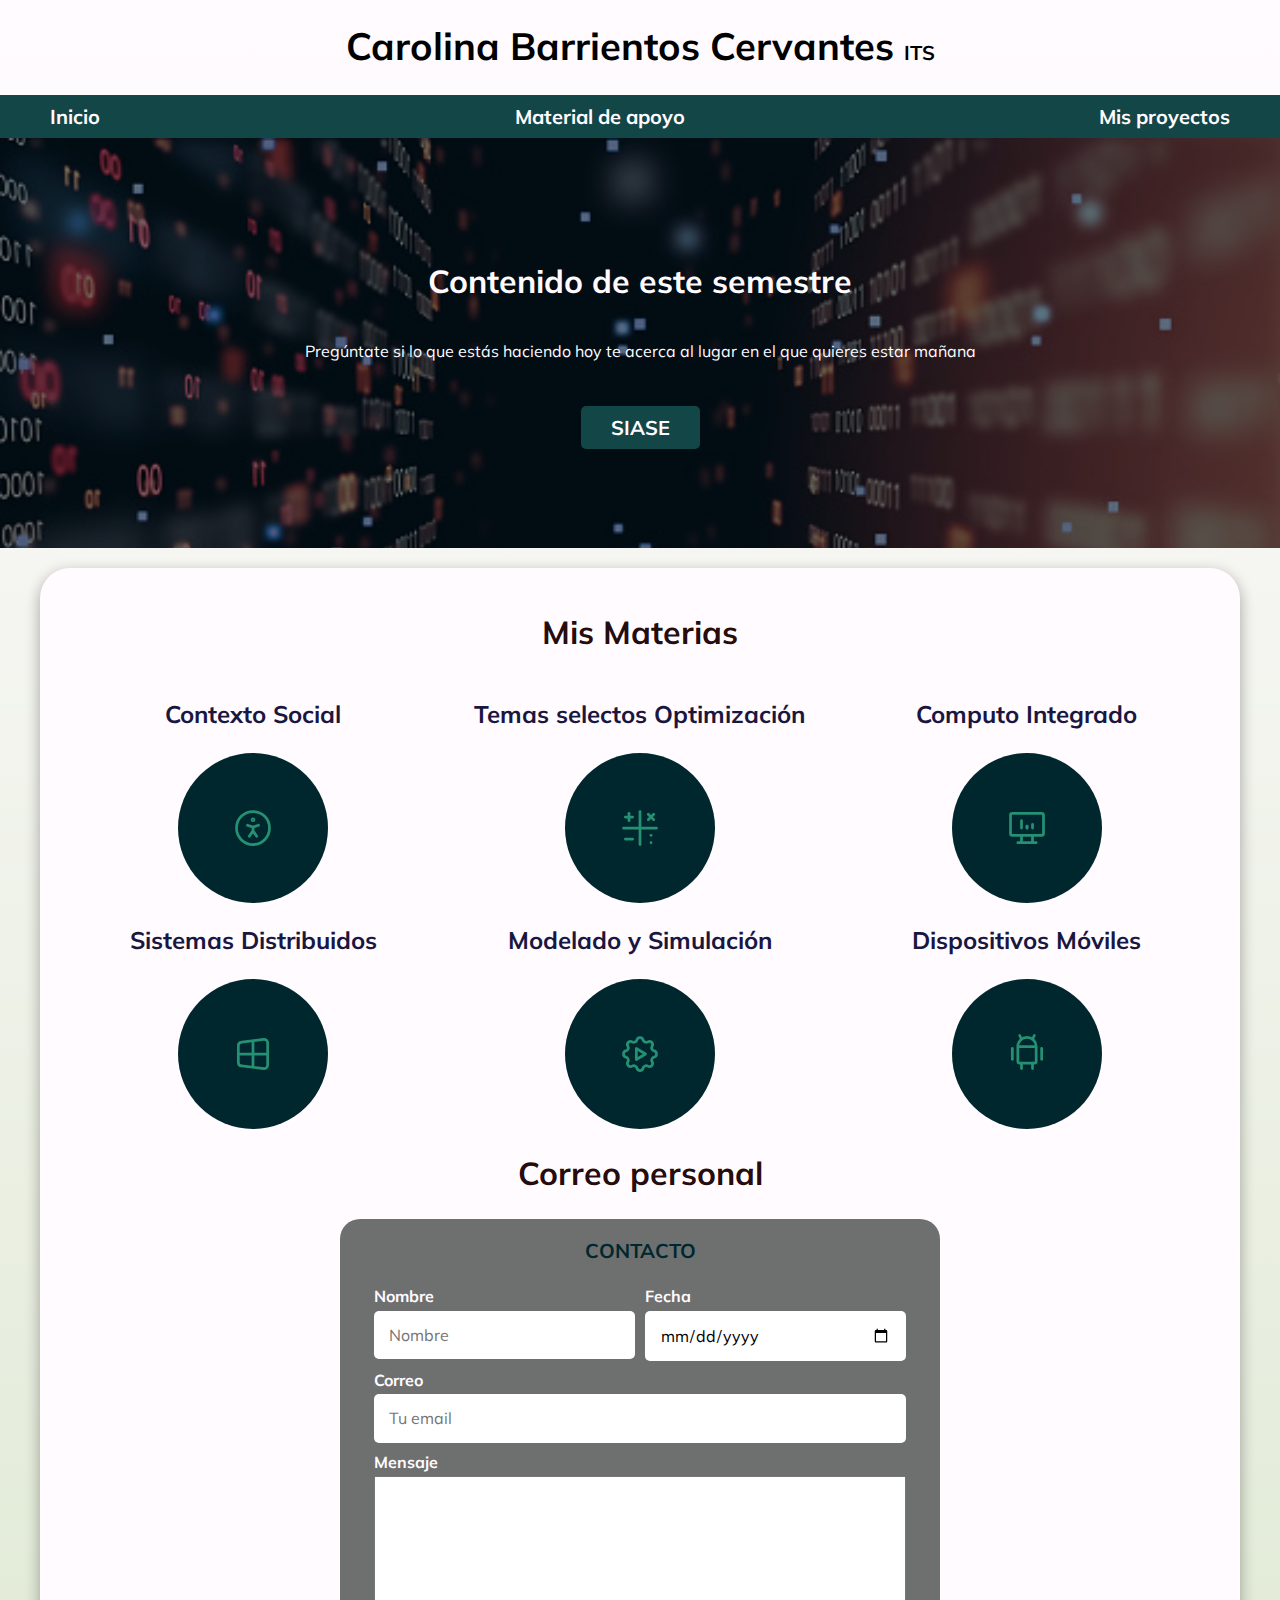
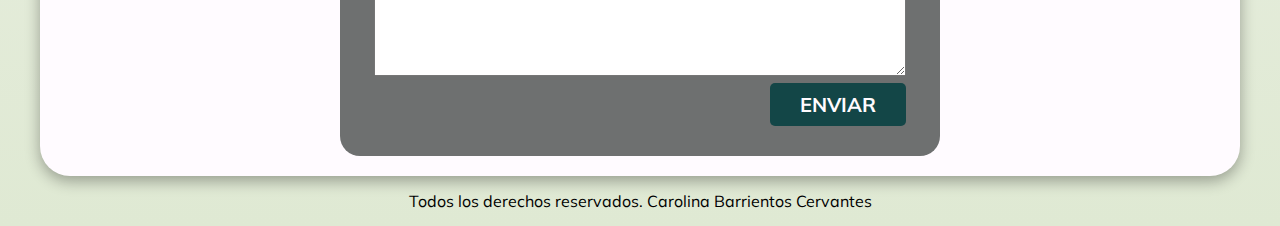
<file: index.html>
<!DOCTYPE html>
<html lang="en">
<head>
    <meta charset="UTF-8">
    <meta http-equiv="X-UA-Compatible" content="IE=edge">
    <meta name="viewport" content="width=device-width, initial-scale=1.0">
    <title>SEXTO SEMESTRE</title>
    <link rel="preload" href="css/normalize.css" as="style">
    <link rel="stylesheet" href="css/normalize.css">
    <link href="https://fonts.googleapis.com/css2?family=Mulish:ital@1&display=swap" rel="stylesheet">
    <link rel="preload" href="css/styles.css" as="style">
    <link rel="stylesheet" href="css/styles.css">
</head> 
<body>
    <header>
        <h1 class="titulo"> Carolina Barrientos Cervantes  <span>ITS</span></h1>
    </header>

    <div class="nav-bg">
    <nav class="navegacion-principal contenedor">
        <a href="#">Inicio</a>
        <a href="https://drive.google.com/drive/folders/1KgAqdK_3OWGuakB_zGlsqsGug0xMlnF8?usp=share_link">Material de apoyo</a>
        <a href="Proyectos.html">Mis proyectos</a> 
    </nav>
    </div>

    <section class="hero">
        <div class="contenido-hero">
        <h2>Contenido de este semestre</h2>
        <p>Pregúntate si lo que estás haciendo hoy te acerca al lugar en el que quieres estar mañana</p>
        <a class="boton" href="https://www.uanl.mx/enlinea/">siase</a></div>
    </section>
    
    <main class="contenedor sombra">
            <h2>Mis Materias</h2>
    
    <div class="servicios">
        <section class="servicio">
            <h3>Contexto Social</h3>
            <div class="icono">
             <svg xmlns="http://www.w3.org/2000/svg" class="icon icon-tabler icon-tabler-accessible" width="44" height="44" viewBox="0 0 24 24" stroke-width="1.5" stroke="#259073" fill="none" stroke-linecap="round" stroke-linejoin="round">
                <path stroke="none" d="M0 0h24v24H0z" fill="none"/>
                <circle cx="12" cy="12" r="9" />
                <path d="M10 16.5l2 -3l2 3m-2 -3v-2l3 -1m-6 0l3 1" />
                <circle cx="12" cy="7.5" r=".5" fill="currentColor" />
              </svg>
            </div>
        </section>

        <section class="servicio">
            <h3>Temas selectos Optimización</h3>
            <div class="icono">
            <svg xmlns="http://www.w3.org/2000/svg" class="icon icon-tabler icon-tabler-math-symbols" width="44" height="44" viewBox="0 0 24 24" stroke-width="1.5" stroke="#259073" fill="none" stroke-linecap="round" stroke-linejoin="round">
                <path stroke="none" d="M0 0h24v24H0z" fill="none"/>
                <line x1="3" y1="12" x2="21" y2="12" />
                <line x1="12" y1="3" x2="12" y2="21" />
                <line x1="16.5" y1="4.5" x2="19.5" y2="7.5" />
                <line x1="19.5" y1="4.5" x2="16.5" y2="7.5" />
                <line x1="6" y1="4" x2="6" y2="8" />
                <line x1="4" y1="6" x2="8" y2="6" />
                <line x1="18" y1="16" x2="18.01" y2="16" />
                <line x1="18" y1="20" x2="18.01" y2="20" />
                <line x1="4" y1="18" x2="8" y2="18" />
              </svg>
            </div>
        </section>
        
        <section class="servicio">
            <h3>Computo Integrado</h3>
            <div class="icono">
            <svg xmlns="http://www.w3.org/2000/svg" class="icon icon-tabler icon-tabler-device-desktop-analytics" width="44" height="44" viewBox="0 0 24 24" stroke-width="1.5" stroke="#259073" fill="none" stroke-linecap="round" stroke-linejoin="round">
                <path stroke="none" d="M0 0h24v24H0z" fill="none"/>
                <rect x="3" y="4" width="18" height="12" rx="1" />
                <path d="M7 20h10" />
                <path d="M9 16v4" />
                <path d="M15 16v4" />
                <path d="M9 12v-4" />
                <path d="M12 12v-1" />
                <path d="M15 12v-2" />
                <path d="M12 12v-1" />
              </svg>
            </div>
        </section>
            
        <section class="servicio">
            <h3>Sistemas Distribuidos</h3>
            <div class="icono">
            <svg xmlns="http://www.w3.org/2000/svg" class="icon icon-tabler icon-tabler-brand-windows" width="44" height="44" viewBox="0 0 24 24" stroke-width="1.5" stroke="#259073" fill="none" stroke-linecap="round" stroke-linejoin="round">
                <path stroke="none" d="M0 0h24v24H0z" fill="none"/>
                <path d="M17.8 20l-12 -1.5c-1 -.1 -1.8 -.9 -1.8 -1.9v-9.2c0 -1 .8 -1.8 1.8 -1.9l12 -1.5c1.2 -.1 2.2 .8 2.2 1.9v12.1c0 1.2 -1.1 2.1 -2.2 1.9z" />
                <line x1="12" y1="5" x2="12" y2="19" />
                <line x1="4" y1="12" x2="20" y2="12" />
              </svg>
            </div>
        </section>
       
        
        <section class="servicio">
            <h3>Modelado y Simulación</h3>
            <div class="icono">
            <svg xmlns="http://www.w3.org/2000/svg" class="icon icon-tabler icon-tabler-settings-automation" width="44" height="44" viewBox="0 0 24 24" stroke-width="1.5" stroke="#259073" fill="none" stroke-linecap="round" stroke-linejoin="round">
                <path stroke="none" d="M0 0h24v24H0z" fill="none"/>
                <path d="M10.325 4.317c.426 -1.756 2.924 -1.756 3.35 0a1.724 1.724 0 0 0 2.573 1.066c1.543 -.94 3.31 .826 2.37 2.37a1.724 1.724 0 0 0 1.065 2.572c1.756 .426 1.756 2.924 0 3.35a1.724 1.724 0 0 0 -1.066 2.573c.94 1.543 -.826 3.31 -2.37 2.37a1.724 1.724 0 0 0 -2.572 1.065c-.426 1.756 -2.924 1.756 -3.35 0a1.724 1.724 0 0 0 -2.573 -1.066c-1.543 .94 -3.31 -.826 -2.37 -2.37a1.724 1.724 0 0 0 -1.065 -2.572c-1.756 -.426 -1.756 -2.924 0 -3.35a1.724 1.724 0 0 0 1.066 -2.573c-.94 -1.543 .826 -3.31 2.37 -2.37c1 .608 2.296 .07 2.572 -1.065z" />
                <path d="M10 9v6l5 -3z" />
              </svg>
            </div>
        </section>

        <section class="servicio">
            <h3>Dispositivos Móviles</h3>
            <div class="icono">
            <p><svg xmlns="http://www.w3.org/2000/svg" class="icon icon-tabler icon-tabler-brand-android" width="44" height="44" viewBox="0 0 24 24" stroke-width="1.5" stroke="#259073" fill="none" stroke-linecap="round" stroke-linejoin="round">
                <path stroke="none" d="M0 0h24v24H0z" fill="none"/>
                <line x1="4" y1="10" x2="4" y2="16" />
                <line x1="20" y1="10" x2="20" y2="16" />
                <path d="M7 9h10v8a1 1 0 0 1 -1 1h-8a1 1 0 0 1 -1 -1v-8a5 5 0 0 1 10 0" />
                <line x1="8" y1="3" x2="9" y2="5" />
                <line x1="16" y1="3" x2="15" y2="5" />
                <line x1="9" y1="18" x2="9" y2="21" />
                <line x1="15" y1="18" x2="15" y2="21" />
              </svg>
            </div>
        </section>
      </div>
  
    
    
      <section>
        <h2>Correo personal</h2>
        <form class="formulario">
            <fieldset>
                <legend>Contacto</legend>
                <div class="formulario-campos">
                <div class="campos">
                    <label>Nombre</label>
                    <input type="text" placeholder="Nombre">
                </div>

                <div class="campos">
                    <label>Fecha</label>
                    <input type="date">
                </div>

                <div class="campos">
                    <label>Correo</label>
                    <input type="email" placeholder="Tu email">
                </div>

                <div class="campos">
                    <label>Mensaje</label>
                    <textarea></textarea>
                </div>
            </div>

            <div class="alinear-derecha flex">
                <input class="boton w-100" type="submit" value="Enviar">
            </div>
                


            </fieldset>
        </form>
      </section>
    </main>
    <footer class="footer">
        <p>Todos los derechos reservados. Carolina Barrientos Cervantes</p>
    </footer>
    
</body>
</html>
</file>
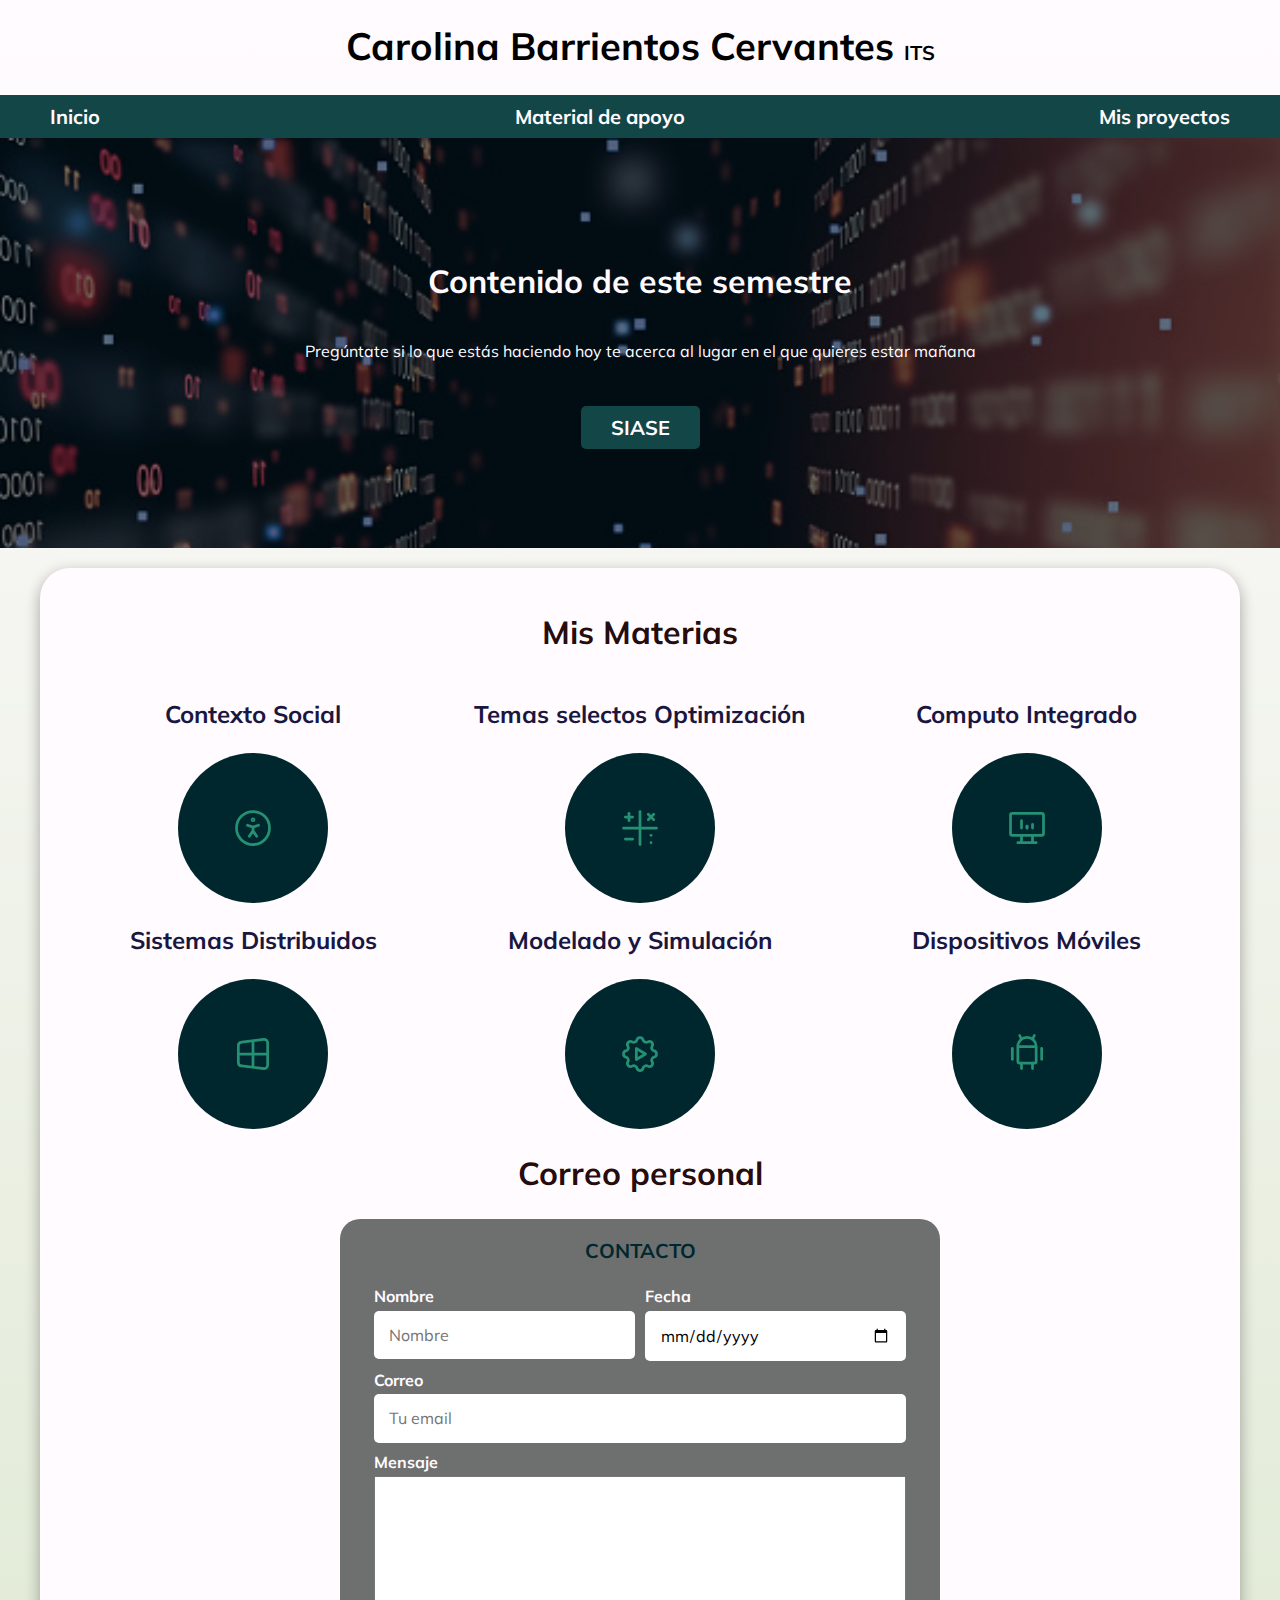
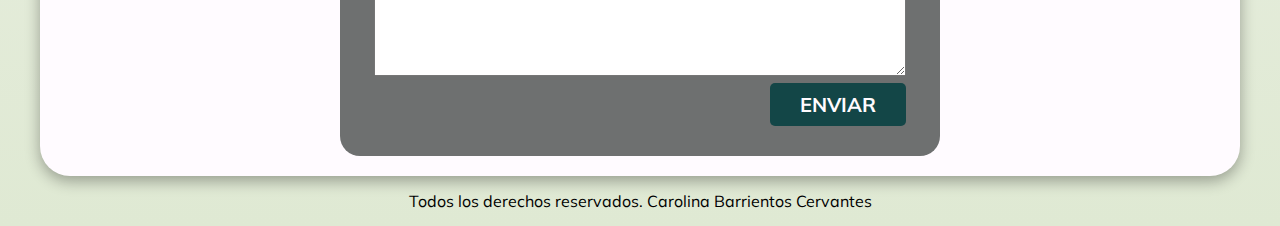
<file: index.html.html>
<!DOCTYPE html>
<html lang="en">
<head>
    <meta charset="UTF-8">
    <meta http-equiv="X-UA-Compatible" content="IE=edge">
    <meta name="viewport" content="width=device-width, initial-scale=1.0">
    <title>SEXTO SEMESTRE</title>
    <link rel="preload" href="css/normalize.css" as="style">
    <link rel="stylesheet" href="css/normalize.css">
    <link href="https://fonts.googleapis.com/css2?family=Mulish:ital@1&display=swap" rel="stylesheet">
    <link rel="preload" href="css/styles.css" as="style">
    <link rel="stylesheet" href="css/styles.css">
</head> 
<body>
    <header>
        <h1 class="titulo"> Carolina Barrientos Cervantes  <span>ITS</span></h1>
    </header>

    <div class="nav-bg">
    <nav class="navegacion-principal contenedor">
        <a href="#">Inicio</a>
        <a href="https://drive.google.com/drive/folders/1KgAqdK_3OWGuakB_zGlsqsGug0xMlnF8?usp=share_link">Material de apoyo</a>
        <a href="Proyectos.html">Mis proyectos</a> 
    </nav>
    </div>

    <section class="hero">
        <div class="contenido-hero">
        <h2>Contenido de este semestre</h2>
        <p>Pregúntate si lo que estás haciendo hoy te acerca al lugar en el que quieres estar mañana</p>
        <a class="boton" href="https://www.uanl.mx/enlinea/">siase</a></div>
    </section>
    
    <main class="contenedor sombra">
            <h2>Mis Materias</h2>
    
    <div class="servicios">
        <section class="servicio">
            <h3>Contexto Social</h3>
            <div class="icono">
             <svg xmlns="http://www.w3.org/2000/svg" class="icon icon-tabler icon-tabler-accessible" width="44" height="44" viewBox="0 0 24 24" stroke-width="1.5" stroke="#259073" fill="none" stroke-linecap="round" stroke-linejoin="round">
                <path stroke="none" d="M0 0h24v24H0z" fill="none"/>
                <circle cx="12" cy="12" r="9" />
                <path d="M10 16.5l2 -3l2 3m-2 -3v-2l3 -1m-6 0l3 1" />
                <circle cx="12" cy="7.5" r=".5" fill="currentColor" />
              </svg>
            </div>
        </section>

        <section class="servicio">
            <h3>Temas selectos Optimización</h3>
            <div class="icono">
            <svg xmlns="http://www.w3.org/2000/svg" class="icon icon-tabler icon-tabler-math-symbols" width="44" height="44" viewBox="0 0 24 24" stroke-width="1.5" stroke="#259073" fill="none" stroke-linecap="round" stroke-linejoin="round">
                <path stroke="none" d="M0 0h24v24H0z" fill="none"/>
                <line x1="3" y1="12" x2="21" y2="12" />
                <line x1="12" y1="3" x2="12" y2="21" />
                <line x1="16.5" y1="4.5" x2="19.5" y2="7.5" />
                <line x1="19.5" y1="4.5" x2="16.5" y2="7.5" />
                <line x1="6" y1="4" x2="6" y2="8" />
                <line x1="4" y1="6" x2="8" y2="6" />
                <line x1="18" y1="16" x2="18.01" y2="16" />
                <line x1="18" y1="20" x2="18.01" y2="20" />
                <line x1="4" y1="18" x2="8" y2="18" />
              </svg>
            </div>
        </section>
        
        <section class="servicio">
            <h3>Computo Integrado</h3>
            <div class="icono">
            <svg xmlns="http://www.w3.org/2000/svg" class="icon icon-tabler icon-tabler-device-desktop-analytics" width="44" height="44" viewBox="0 0 24 24" stroke-width="1.5" stroke="#259073" fill="none" stroke-linecap="round" stroke-linejoin="round">
                <path stroke="none" d="M0 0h24v24H0z" fill="none"/>
                <rect x="3" y="4" width="18" height="12" rx="1" />
                <path d="M7 20h10" />
                <path d="M9 16v4" />
                <path d="M15 16v4" />
                <path d="M9 12v-4" />
                <path d="M12 12v-1" />
                <path d="M15 12v-2" />
                <path d="M12 12v-1" />
              </svg>
            </div>
        </section>
            
        <section class="servicio">
            <h3>Sistemas Distribuidos</h3>
            <div class="icono">
            <svg xmlns="http://www.w3.org/2000/svg" class="icon icon-tabler icon-tabler-brand-windows" width="44" height="44" viewBox="0 0 24 24" stroke-width="1.5" stroke="#259073" fill="none" stroke-linecap="round" stroke-linejoin="round">
                <path stroke="none" d="M0 0h24v24H0z" fill="none"/>
                <path d="M17.8 20l-12 -1.5c-1 -.1 -1.8 -.9 -1.8 -1.9v-9.2c0 -1 .8 -1.8 1.8 -1.9l12 -1.5c1.2 -.1 2.2 .8 2.2 1.9v12.1c0 1.2 -1.1 2.1 -2.2 1.9z" />
                <line x1="12" y1="5" x2="12" y2="19" />
                <line x1="4" y1="12" x2="20" y2="12" />
              </svg>
            </div>
        </section>
       
        
        <section class="servicio">
            <h3>Modelado y Simulación</h3>
            <div class="icono">
            <svg xmlns="http://www.w3.org/2000/svg" class="icon icon-tabler icon-tabler-settings-automation" width="44" height="44" viewBox="0 0 24 24" stroke-width="1.5" stroke="#259073" fill="none" stroke-linecap="round" stroke-linejoin="round">
                <path stroke="none" d="M0 0h24v24H0z" fill="none"/>
                <path d="M10.325 4.317c.426 -1.756 2.924 -1.756 3.35 0a1.724 1.724 0 0 0 2.573 1.066c1.543 -.94 3.31 .826 2.37 2.37a1.724 1.724 0 0 0 1.065 2.572c1.756 .426 1.756 2.924 0 3.35a1.724 1.724 0 0 0 -1.066 2.573c.94 1.543 -.826 3.31 -2.37 2.37a1.724 1.724 0 0 0 -2.572 1.065c-.426 1.756 -2.924 1.756 -3.35 0a1.724 1.724 0 0 0 -2.573 -1.066c-1.543 .94 -3.31 -.826 -2.37 -2.37a1.724 1.724 0 0 0 -1.065 -2.572c-1.756 -.426 -1.756 -2.924 0 -3.35a1.724 1.724 0 0 0 1.066 -2.573c-.94 -1.543 .826 -3.31 2.37 -2.37c1 .608 2.296 .07 2.572 -1.065z" />
                <path d="M10 9v6l5 -3z" />
              </svg>
            </div>
        </section>

        <section class="servicio">
            <h3>Dispositivos Móviles</h3>
            <div class="icono">
            <p><svg xmlns="http://www.w3.org/2000/svg" class="icon icon-tabler icon-tabler-brand-android" width="44" height="44" viewBox="0 0 24 24" stroke-width="1.5" stroke="#259073" fill="none" stroke-linecap="round" stroke-linejoin="round">
                <path stroke="none" d="M0 0h24v24H0z" fill="none"/>
                <line x1="4" y1="10" x2="4" y2="16" />
                <line x1="20" y1="10" x2="20" y2="16" />
                <path d="M7 9h10v8a1 1 0 0 1 -1 1h-8a1 1 0 0 1 -1 -1v-8a5 5 0 0 1 10 0" />
                <line x1="8" y1="3" x2="9" y2="5" />
                <line x1="16" y1="3" x2="15" y2="5" />
                <line x1="9" y1="18" x2="9" y2="21" />
                <line x1="15" y1="18" x2="15" y2="21" />
              </svg>
            </div>
        </section>
      </div>
  
    
    
      <section>
        <h2>Correo personal</h2>
        <form class="formulario">
            <fieldset>
                <legend>Contacto</legend>
                <div class="formulario-campos">
                <div class="campos">
                    <label>Nombre</label>
                    <input type="text" placeholder="Nombre">
                </div>

                <div class="campos">
                    <label>Fecha</label>
                    <input type="date">
                </div>

                <div class="campos">
                    <label>Correo</label>
                    <input type="email" placeholder="Tu email">
                </div>

                <div class="campos">
                    <label>Mensaje</label>
                    <textarea></textarea>
                </div>
            </div>

            <div class="alinear-derecha flex">
                <input class="boton w-100" type="submit" value="Enviar">
            </div>
                


            </fieldset>
        </form>
      </section>
    </main>
    <footer class="footer">
        <p>Todos los derechos reservados. Carolina Barrientos Cervantes</p>
    </footer>
    
</body>
</html>
</file>
<file: css/styles.css>
:root{
    --lila: #00272d ;
    --claro: #134647;
    --masclaro: #0c7e7e;
    --blanco: #fffbff;
    --grisclaro: #dfe9d3;
    --guindo: rgba(32, 5, 5, 0.979);
    --morado: #191740;
    --gris: #6e7070;
}

html{
    font-size: 62.5%;
    box-sizing: border-box;
    scroll-snap-type: y mandatory;
}

*, *:before, *:after {
    box-sizing: inherit;
  }

body{
    font-size: 16px;
    font-family: 'Mulish', sans-serif;
    background-image: linear-gradient(to top, var(--grisclaro)0%, var(--blanco)100%);
}
/*Tipografia*/
h1{
    font-size: 3.8rem; 
    font-weight: bold;
}

h2{
    font-size: 3.2rem; 
    color: var(--guindo);
}

h3{
    font-size: 2.4rem;  
}

 h1,h2,h3{
    text-align: center;
}
 
.titulo span{
    font-size: 2rem;
}

.contenedor{
    max-width: 120rem;
    margin: 0 auto;
}

.boton{
    background-color: var(--claro);
    color:var(--blanco);
    padding: 1rem 3rem;
    margin-top: 3rem;
    font-size: 2rem;
    text-decoration: none;
    text-transform: uppercase;
    font-weight: 700;
    border-radius: .5rem;
    width: 90%;
    text-align: center;
    border: none;
}

.boton:hover{
    cursor: pointer;
}

/*mq- adopta unas medidas especificas*/
@media (min-width: 480px) {
    .boton{
        width: auto;
    }
}

/**utilidades**/
.w-100{
   width: 100%;
}

@media (min-width: 768px) {
    .w-100{
        width: auto;
    }
    
}
.flex{
    display:flex;
}

.alinear-derecha{
    justify-content: flex-end;
}

.sombra{
    box-shadow: 0px 5px 15px 0px rgba(0,0,0,0.33);
    background-color: var(--blanco);
    padding: 2rem;
    border-radius: 3rem;
}

.nav-bg{
    background-color: var(--claro);
}

.navegacion-principal{
    display: flex;
    flex-direction: column; 
}

@media (min-width: 480px) {
}

@media (min-width: 780px) {
    .navegacion-principal{
        flex-direction: row;
        justify-content: space-between;  
    }
    
}

@media (min-width: 1140px) {   
}

@media (min-width: 1400px) {  
}

.navegacion-principal a{
    display: block;
    text-align: center;
    color:#fffbff;
    text-decoration: none; 
    font-size: 2rem;
    font-weight: 700;
    padding: 1rem;
}

.navegacion-principal a:hover{
    background-color: var(--masclaro);
    color:var(--lila)
}

.hero {
    background-image: url(../img/fondo.jpg);
    background-repeat: no-repeat;
    background-size: cover;
    height: 410px;
    color:var(--blanco);
    position: relative;
    margin-bottom: 2rem;
}

.contenido-hero {
    position: absolute;
    background-color: rgba(0,0,0,.6); /**anterior**/
    background-color: rgb(0 0 0 /50%);
    width: 100%;
    height: 100%;

    display: flex;
    flex-direction: column;
    align-items: center;
    justify-content: center;
}
.contenido-hero h2,
.contenido-hero p {
    color: var(--blanco);
}

/**Servicios**/

.servicios,
.navegacion-principal,
.formulario{
    scroll-snap-align: center;
    scroll-snap-stop: always;

}
@media (min-width: 768px) {
    .servicios{
    display: grid;
    grid-template-columns: repeat(3,1fr);

    }
   
}

.servicio{
    display: flex;
    flex-direction: column;
    align-items: center;
}

.servicio h3 {
    color: var(--morado);
    font-weight: bold;
}

.servicio .icono{
    height: 15rem;
    width: 15rem;
    background-color: var(--lila);
    border-radius: 50%;
    display: flex;
    flex-direction: row;
    justify-content: space-evenly;
    align-items: center;
}

/**contacto**/
.formulario{
    background-color: var(--gris);
    width: min(60rem,100%); /*utiliza el valor mas pequeño*/
    margin: 0 auto;
    padding: 2rem;
    border-radius: 2rem;
}

.formulario fieldset{
    border: none;
}   

.formulario legend{
    text-align: center;
    font-size: 2rem;
    text-transform: uppercase;
    font-weight: 700;
    margin-bottom: 2rem;
    color: var(--lila);
}

@media (min-width: 768px) {
    .formulario-campos{
    display: grid;
    grid-template-columns: repeat(2, 1fr);
    grid-template-rows: auto auto 20rem;
    column-gap: 1rem;
    }
}

.campos:nth-child(3),
.campos:nth-child(4){
    grid-column: 1/3;
    
}
.campos{
    margin-bottom: 1rem;
}

.campos label{
    color: var(--blanco);
    font-weight: bold;
    margin-bottom: .5rem;
    display: block; 
}

.campos textarea{
    height: 200px;
    width: 100%;
}

.campos input{
    width: 100%;
    border: none;
    padding: 1.5rem;
    border-radius:.5rem;
}

.footer{
    text-align: center;
}
</file>
